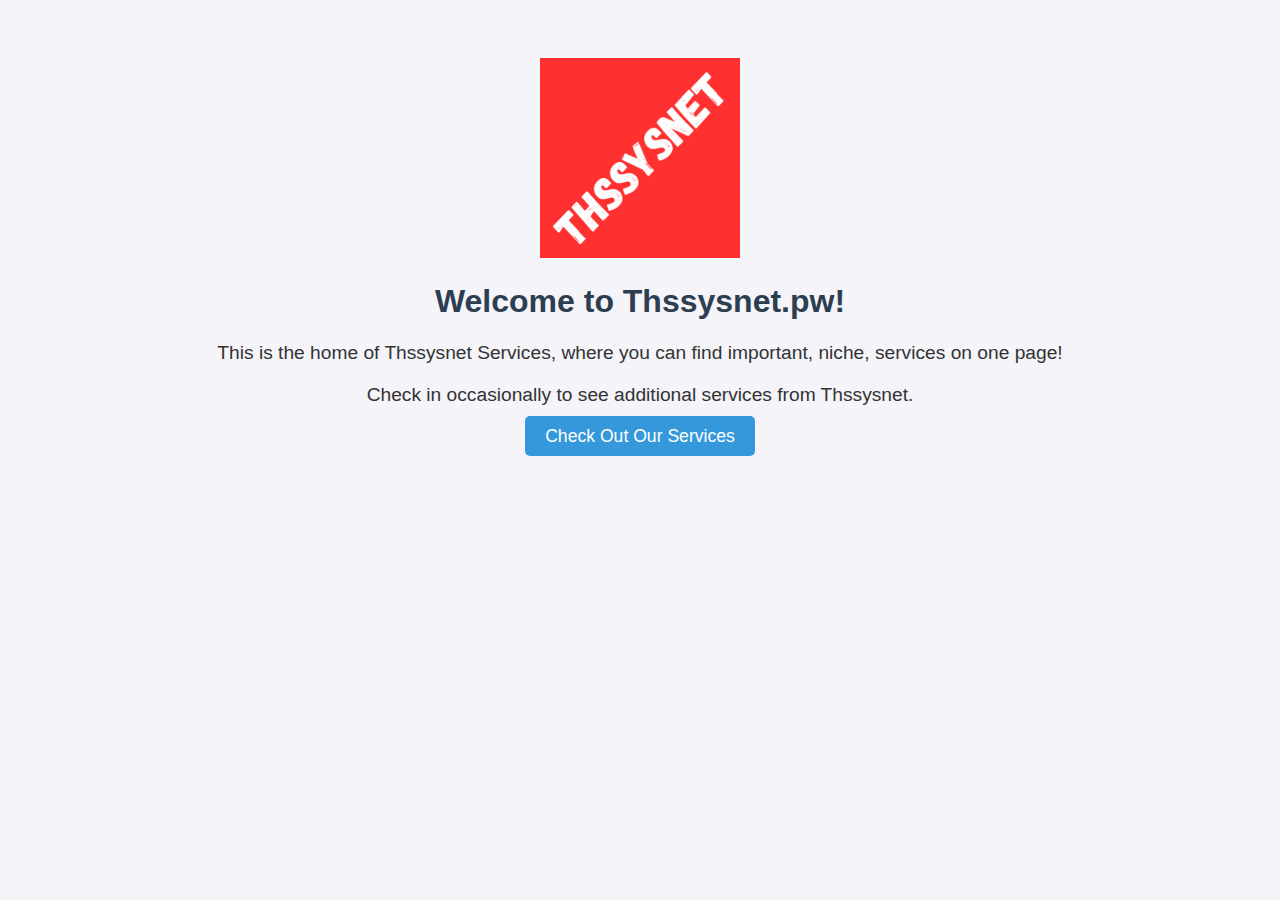
<file: index.html>
<!DOCTYPE html>
<html lang="en">
<head>
  <meta charset="UTF-8">
  <meta name="viewport" content="width=device-width, initial-scale=1.0">
  <title>Welcome to Thssysnet.pw</title>
  <link rel="icon" href="thssysnet2.ico" type="image/x-icon">
  <link rel="manifest" href="manifest.json">
  <style>
    body {
      font-family: Arial, sans-serif;
      background-color: #f4f4f9;
      color: #333;
      text-align: center;
      padding: 50px;
    }

    h1 {
      color: #2c3e50;
    }

    .intro-text {
      font-size: 1.2em;
      margin-bottom: 20px;
    }

    .button {
      padding: 10px 20px;
      font-size: 1.1em;
      color: white;
      background-color: #3498db;
      border: none;
      border-radius: 5px;
      cursor: pointer;
      text-decoration: none;
    }

    .button:hover {
      background-color: #2980b9;
    }
  </style>
</head>
<body>
  <!-- Logo Image -->
  <img src="thssysnet2.ico" alt="Thssysnet Logo" width="200">

  <h1>Welcome to Thssysnet.pw!</h1>
  <p class="intro-text">This is the home of Thssysnet Services, where you can find important, niche, services on one page!</p>
  <p class="intro-text">Check in occasionally to see additional services from Thssysnet.</p>
  
  <!-- Link to other parts of your site (e.g., speed test, tools) -->
  <a href="services.html" class="button">Check Out Our Services</a>
</body>
</html>
</file>
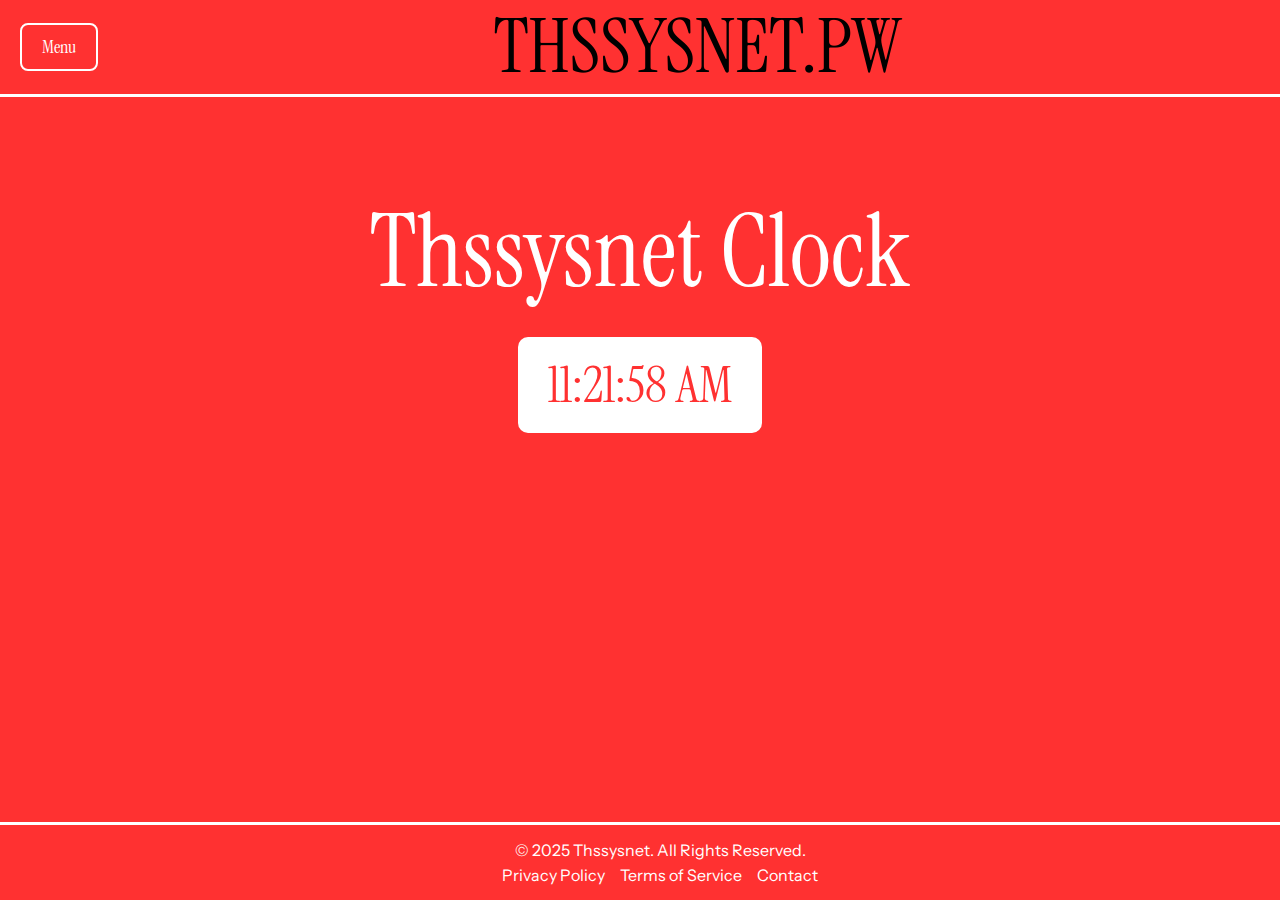
<file: clock/index.html>
<!DOCTYPE html>
<html lang="en">
<head>
  <meta charset="UTF-8">
  <meta name="viewport" content="width=device-width, initial-scale=1.0">
  <title>Thssysnet Clock</title>

  <!-- Google Fonts -->
  <link href="https://fonts.googleapis.com/css2?family=Instrument+Sans:wght@400&family=Instrument+Serif&display=swap" rel="stylesheet">

  <!-- Stylesheet -->
  <link rel="stylesheet" href="styles.css">
</head>
<body>

  <!-- Header -->
  <header class="header">
    <button class="menu-btn" onclick="toggleSidebar()">Menu</button>
    <div class="logo">
      <a href="/index.html">
        <img src="/thssysnet-logo.png" alt="Thssysnet Logo">
      </a>
    </div>
    <div class="header-balance"></div>
  </header>

  <!-- Main Content -->
  <div class="content">
    <h1>Thssysnet Clock</h1>
    <div class="clock" id="clock">Loading...</div>
  </div>

  <!-- Footer -->
  <footer class="footer">
    <div class="footer-content">
      <p>&copy; 2025 Thssysnet. All Rights Reserved.</p>
      <div class="footer-links">
        <a href="#">Privacy Policy</a>
        <a href="#">Terms of Service</a>
        <a href="#">Contact</a>
      </div>
    </div>
  </footer>

  <script>
    function updateClock() {
      const now = new Date();
      let hours = now.getHours();
      const minutes = now.getMinutes().toString().padStart(2, '0');
      const seconds = now.getSeconds().toString().padStart(2, '0');
      const ampm = hours >= 12 ? 'PM' : 'AM';
      
      hours = hours % 12 || 12; // Convert to 12-hour format
      document.getElementById('clock').textContent = `${hours}:${minutes}:${seconds} ${ampm}`;
    }

    setInterval(updateClock, 1000);
    updateClock();
  </script>

</body>
</html>
</file>
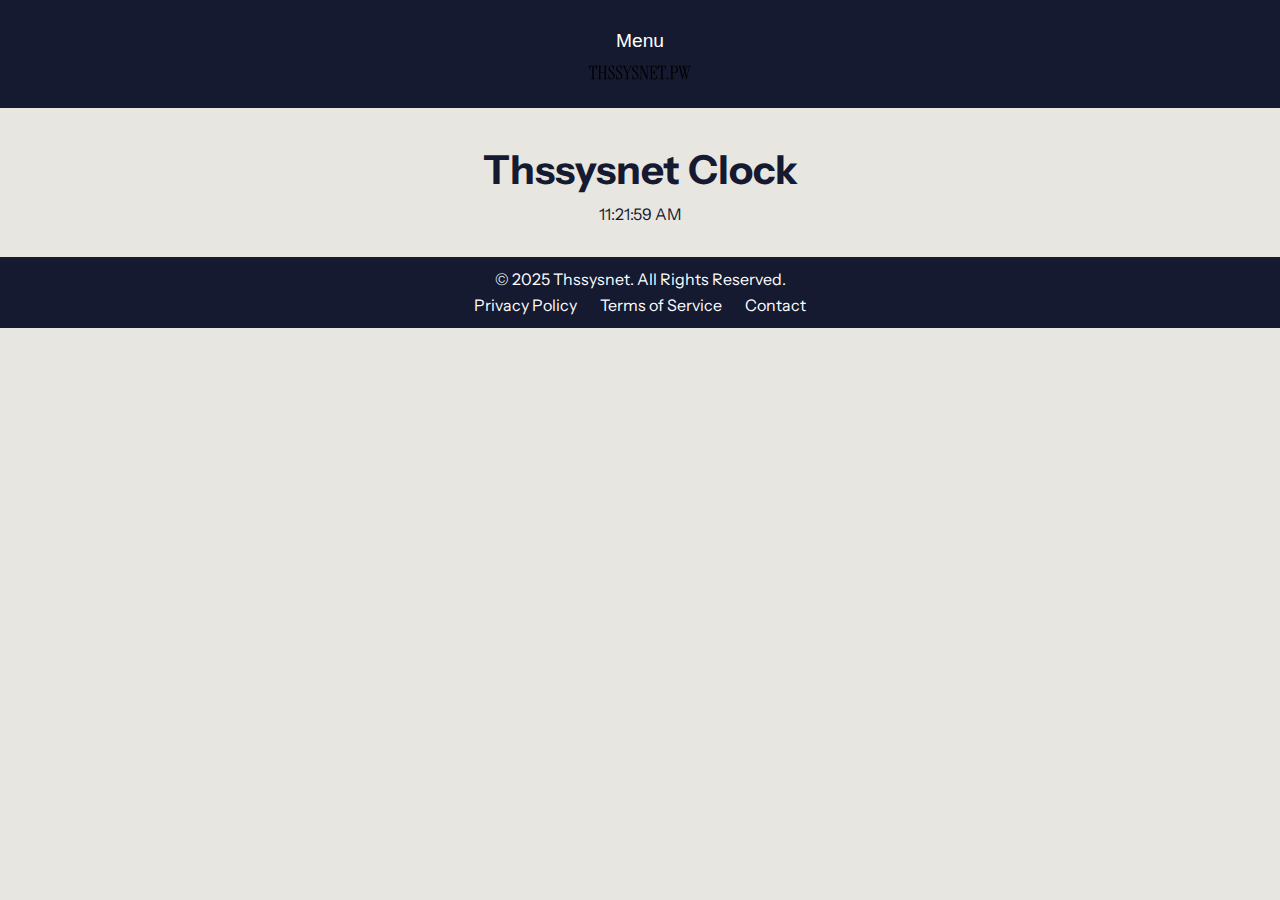
<file: clock.html>
<!DOCTYPE html>
<html lang="en">
<head>
  <meta charset="UTF-8">
  <meta name="viewport" content="width=device-width, initial-scale=1.0">
  <title>Thssysnet Clock</title>
  <link rel="icon" href="thssysnet.ico" type="image/x-icon">
  <!-- Google Fonts -->
  <link href="https://fonts.googleapis.com/css2?family=Instrument+Sans:wght@400&family=Instrument+Serif&display=swap" rel="stylesheet">

  <!-- Stylesheet -->
  <link rel="stylesheet" href="styles.css">
</head>
<body>
  <!-- Sidebar -->
  <div class="sidebar" id="sidebar">
    <a href="/index.html">Home</a>
    <a href="/clock">Thssysnet Clock</a>
    <a href="#">About</a>
    <a href="#">Contact</a>
  </div>

  <!-- Header -->
  <header class="header" id="header">
    <button class="menu-btn" onclick="toggleSidebar()">Menu</button>
    <div class="logo">
      <a href="index.html">
        <img src="thssysnet-logo.png" alt="Thssysnet Logo">
      </a>
    </div>
    <div class="header-balance"></div>
  </header>

  <!-- Main Content -->
  <div class="content">
    <h1>Thssysnet Clock</h1>
    <div class="clock" id="clock">Loading...</div>
  </div>

  <!-- Footer -->
  <footer class="footer" id="footer">
    <div class="footer-content">
      <p>&copy; 2025 Thssysnet. All Rights Reserved.</p>
      <div class="footer-links">
        <a href="#">Privacy Policy</a>
        <a href="#">Terms of Service</a>
        <a href="#">Contact</a>
      </div>
    </div>
  </footer>

  <script>
    // Shrink header and footer on scroll
    window.addEventListener('scroll', function() {
      let header = document.getElementById('header');
      let footer = document.getElementById('footer');
      if (window.scrollY > 50) {
        header.classList.add('shrink');
        footer.classList.add('shrink');
      } else {
        header.classList.remove('shrink');
        footer.classList.remove('shrink');
      }
    });

    // Sidebar toggle
    function toggleSidebar() {
      let sidebar = document.getElementById('sidebar');
      let content = document.getElementById('content');
      let header = document.getElementById('header');
      let footer = document.getElementById('footer');

      if (sidebar.style.left === '0px') {
        sidebar.style.left = '-250px';
        content.style.marginLeft = '0';
        header.style.marginLeft = '0';
        footer.style.marginLeft = '0';
      } else {
        sidebar.style.left = '0px';
        content.style.marginLeft = '250px';
        header.style.marginLeft = '250px';
        footer.style.marginLeft = '250px';
      }
    }
  </script>
</body>
</html>  <script>
    function updateClock() {
      const now = new Date();
      let hours = now.getHours();
      const minutes = now.getMinutes().toString().padStart(2, '0');
      const seconds = now.getSeconds().toString().padStart(2, '0');
      const ampm = hours >= 12 ? 'PM' : 'AM';

      hours = hours % 12 || 12; // Convert to 12-hour format
      document.getElementById('clock').textContent = `${hours}:${minutes}:${seconds} ${ampm}`;
    }

    setInterval(updateClock, 1000);
    updateClock();

    function toggleSidebar() {
      let sidebar = document.getElementById('sidebar');
      if (sidebar.style.left === '0px') {
        sidebar.style.left = '-250px';
      } else {
        sidebar.style.left = '0px';
      }
    }
  </script>

</body>
</html>
</file>
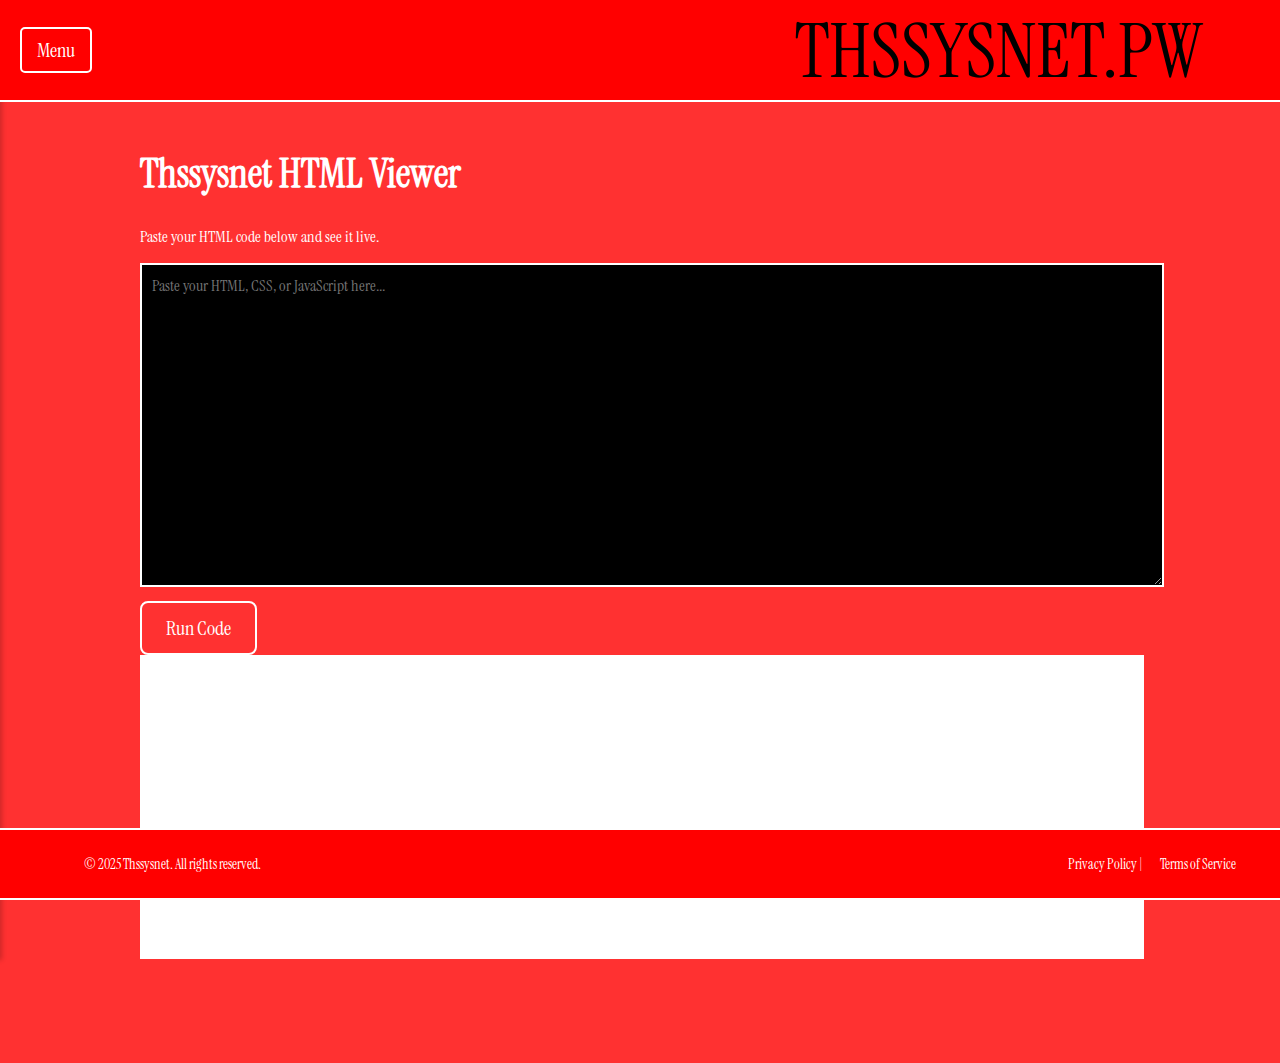
<file: html-viewer.html>
<!DOCTYPE html>
<html lang="en">
<head>
  <meta charset="UTF-8">
  <meta name="viewport" content="width=device-width, initial-scale=1.0">
  <title>Thssysnet HTML Viewer</title>

  <!-- Google Fonts -->
  <link href="https://fonts.googleapis.com/css2?family=Instrument+Sans:wght@400&family=Instrument+Serif&display=swap" rel="stylesheet">

  <style>
    /* General Styles */
    body {
      font-family: 'Instrument Sans', sans-serif;
      background: #FF3131;
      color: white;
      text-align: center;
      margin: 0;
      padding: 0;
      transition: margin-left 0.3s;
    }

    /* Header & Footer */
    .header, .footer {
      position: fixed;
      width: 100%;
      padding: 20px 0;
      background: red;
      border-bottom: 2px solid white;
      display: flex;
      justify-content: space-between;
      align-items: center;
      z-index: 1000;
      transition: all 0.3s;
      padding-left: 20px;
      padding-right: 20px;
    }

    .header.shrink, .footer.shrink {
      background: white;
      border-bottom: 2px solid black;
    }

    .header img {
      height: 60px;
      transition: height 0.3s;
    }

    .header.shrink img {
      height: 40px;
    }

    /* Footer */
    .footer {
      position: fixed;
      bottom: 0;
      border-top: 2px solid white;
    }

    .footer.shrink {
      border-top: 2px solid black;
    }

    .footer-content {
      display: flex;
      justify-content: space-between;
      width: 90%;
      max-width: 1200px;
      margin: auto;
    }

    .footer-content p {
      margin: 5px 0;
      font-size: 14px;
    }

    .footer-content a {
      color: white;
      text-decoration: none;
      margin-left: 15px;
    }

    /* Sidebar Menu */
    .menu-btn {
      font-family: 'Instrument Serif', serif;
      font-size: 20px;
      color: white;
      background: transparent;
      border: 2px solid white;
      padding: 8px 15px;
      border-radius: 5px;
      cursor: pointer;
      transition: 0.3s;
    }

    .menu-btn:hover {
      background: white;
      color: red;
    }

    .sidebar {
      position: fixed;
      left: -250px;
      top: 0;
      width: 250px;
      height: 100%;
      background: red;
      box-shadow: 2px 0 5px rgba(0, 0, 0, 0.2);
      padding-top: 60px;
      transition: left 0.3s;
      text-align: left;
    }

    .sidebar a {
      display: block;
      padding: 15px;
      text-decoration: none;
      color: white;
      font-size: 18px;
      border-bottom: 1px solid white;
      font-family: 'Instrument Serif', serif;
    }

    .sidebar a:hover {
      background: #ff6161;
    }

    /* Main Content */
    .container {
      padding-top: 120px;
      padding-bottom: 100px;
      width: 90%;
      max-width: 1000px;
      margin: auto;
      text-align: left;
    }

    h1 {
      font-family: 'Instrument Serif', serif;
      font-size: 40px;
    }

    p {
      font-family: 'Instrument Serif', serif;
    }

    textarea {
      width: 100%;
      height: 300px;
      background: black;
      color: white;
      border: 2px solid white;
      padding: 10px;
      font-size: 16px;
      font-family: 'Instrument Serif', serif;
    }

    iframe {
      width: 100%;
      height: 300px;
      border: 2px solid white;
      background: white;
    }

    /* Button Styling */
    .button {
      padding: 12px 24px;
      font-size: 20px;
      font-family: 'Instrument Serif', serif;
      color: white;
      background-color: transparent;
      border: 2px solid white;
      border-radius: 8px;
      cursor: pointer;
      text-decoration: none;
      display: inline-block;
      transition: all 0.3s ease-in-out;
      margin-top: 10px;
    }

    .button:hover {
      background-color: white;
      color: #FF3131;
    }

    /* When menu opens, push content */
    body.menu-open {
      margin-left: 250px;
    }
  </style>
</head>
<body>

  <!-- Sidebar -->
  <div class="sidebar" id="sidebar">
    <a href="#">Home</a>
    <a href="#">Services</a>
    <a href="#">About</a>
    <a href="#">Contact</a>
  </div>

  <!-- Header -->
  <header class="header" id="header">
    <button class="menu-btn" onclick="toggleSidebar()">Menu</button>
    <img src="thssysnet-logo.png" alt="Thssysnet Logo">
  </header>

  <!-- Main Content -->
  <div class="container" id="content">
    <h1>Thssysnet HTML Viewer</h1>
    <p>Paste your HTML code below and see it live.</p>
    
    <textarea id="codeEditor" placeholder="Paste your HTML, CSS, or JavaScript here..."></textarea>
    <button class="button" onclick="updatePreview()">Run Code</button>
    <iframe id="preview"></iframe>
  </div>

  <!-- Footer -->
  <footer class="footer" id="footer">
    <div class="footer-content">
      <p>© 2025 Thssysnet. All rights reserved.</p>
      <p>
        <a href="#">Privacy Policy</a> | <a href="#">Terms of Service</a>
      </p>
    </div>
  </footer>

  <script>
    // Shrink header and footer on scroll
    window.addEventListener('scroll', function() {
      let header = document.getElementById('header');
      let footer = document.getElementById('footer');
      if (window.scrollY > 50) {
        header.classList.add('shrink');
        footer.classList.add('shrink');
      } else {
        header.classList.remove('shrink');
        footer.classList.remove('shrink');
      }
    });

    // Sidebar toggle
    function toggleSidebar() {
      let sidebar = document.getElementById('sidebar');
      let body = document.body;
      if (sidebar.style.left === '-250px') {
        sidebar.style.left = '0';
        body.classList.add('menu-open');
      } else {
        sidebar.style.left = '-250px';
        body.classList.remove('menu-open');
      }
    }

    // HTML Viewer Function
    function updatePreview() {
      let code = document.getElementById("codeEditor").value;
      let iframe = document.getElementById("preview");
      iframe.contentDocument.open();
      iframe.contentDocument.write(code);
      iframe.contentDocument.close();
    }
  </script>

</body>
</html>
</file>
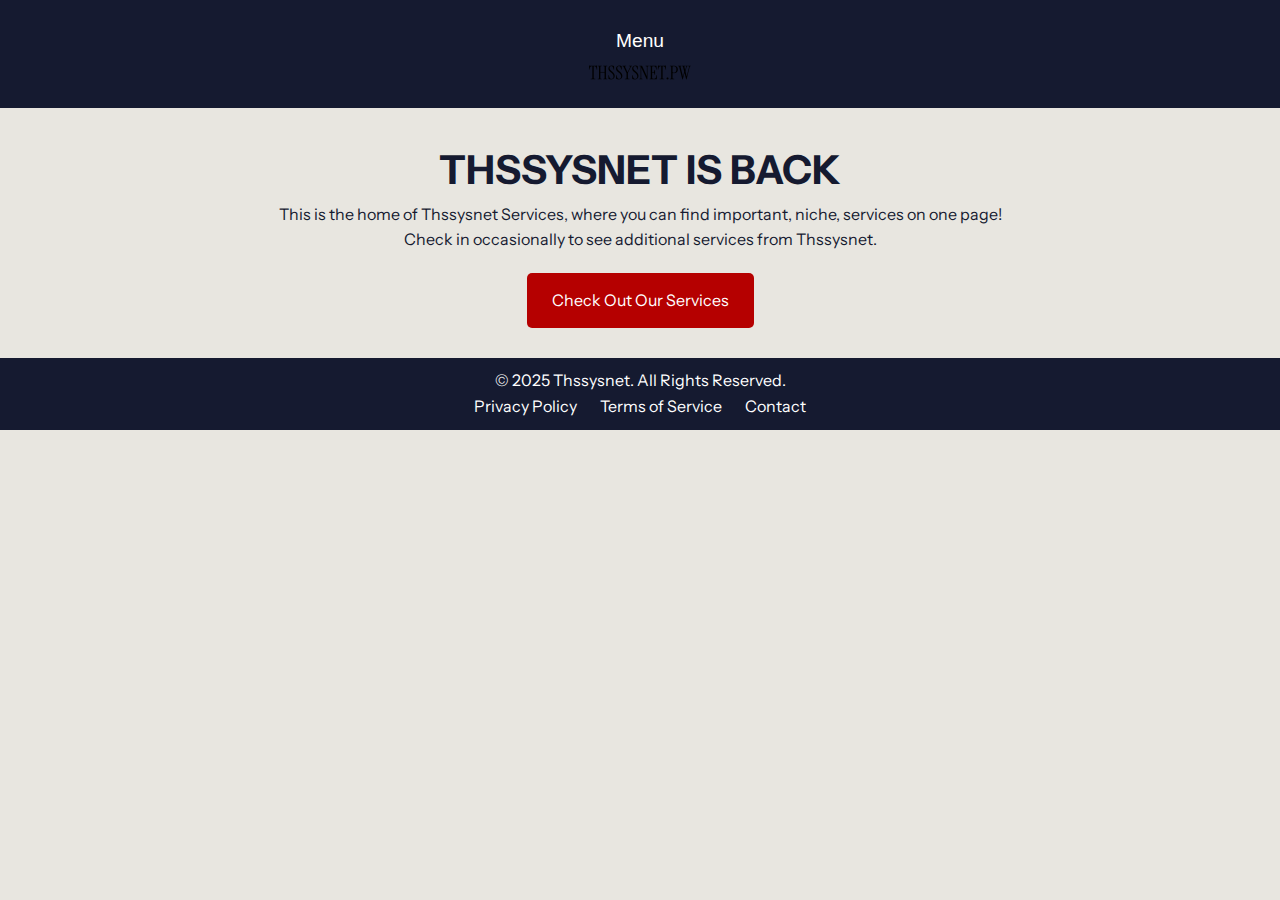
<file: oldindex.html>
<!DOCTYPE html>
<html lang="en">
<head>
  <meta charset="UTF-8">
  <meta name="viewport" content="width=device-width, initial-scale=1.0">
  <title>THSSYSNET IS BACK</title>
  <link rel="icon" href="thssysnet.ico" type="image/x-icon">
  <link href="https://fonts.googleapis.com/css2?family=Instrument+Sans:wght@400&family=Instrument+Serif&display=swap" rel="stylesheet">
  <link rel="stylesheet" href="styles.css">
  <meta name="description" content="Home of Thssysnet Services offering important and niche services.">
  <meta name="keywords" content="Thssysnet, services, niche services, online services">
</head>
<body>
   <div class="sidebar" id="sidebar" role="navigation" aria-label="Main Navigation">
    <a href="/index.html">Home</a>
    <a href="/clock">Thssysnet Clock</a>
    <a href="/audio/index.html">Audio Library</a>
    <a href="/services.html">Services</a>
    <a href="/about.html">About</a>
    <a href="https://lobbypi.com/">LobbyPi</a>
  </div>
  <header class="header" id="header">
    <button class="menu-btn" onclick="toggleSidebar()" aria-label="Open Menu" tabindex="0">Menu</button>
    <div class="logo">
      <a href="index.html">
        <img src="thssysnet-logo.png" alt="Thssysnet Logo" loading="lazy">
      </a>
    </div>
    <div class="header-balance"></div>
  </header>
  <div class="content" id="content">
    <h1>THSSYSNET IS BACK</h1>
    <p class="intro-text">This is the home of Thssysnet Services, where you can find important, niche, services on one page!</p>
    <p class="intro-text">Check in occasionally to see additional services from Thssysnet.</p>
    <a href="services.html" class="button">Check Out Our Services</a>
  </div>
  <footer class="footer" id="footer">
    <div class="footer-content">
      <p>&copy; 2025 Thssysnet. All Rights Reserved.</p>
      <div class="footer-links">
        <a href="#">Privacy Policy</a>
        <a href="#">Terms of Service</a>
        <a href="#">Contact</a>
      </div>
    </div>
  </footer>
  <script>
    window.addEventListener('scroll', function() {
      let header = document.getElementById('header');
      let footer = document.getElementById('footer');
      if (window.scrollY > 50) {
        header.classList.add('shrink');
        footer.classList.add('shrink');
      } else {
        header.classList.remove('shrink');
        footer.classList.remove('shrink');
      }
    });
    function toggleSidebar() {
      let sidebar = document.getElementById('sidebar');
      let content = document.getElementById('content');
      let header = document.getElementById('header');
      let footer = document.getElementById('footer');
      if (sidebar.style.left === '0px') {
        sidebar.style.left = '-250px';
        content.style.marginLeft = '0';
        header.style.marginLeft = '0';
        footer.style.marginLeft = '0';
      } else {
        sidebar.style.left = '0px';
        content.style.marginLeft = '250px';
        header.style.marginLeft = '250px';
        footer.style.marginLeft = '250px';
      }
    }
  </script>
</body>
</html>
</file>
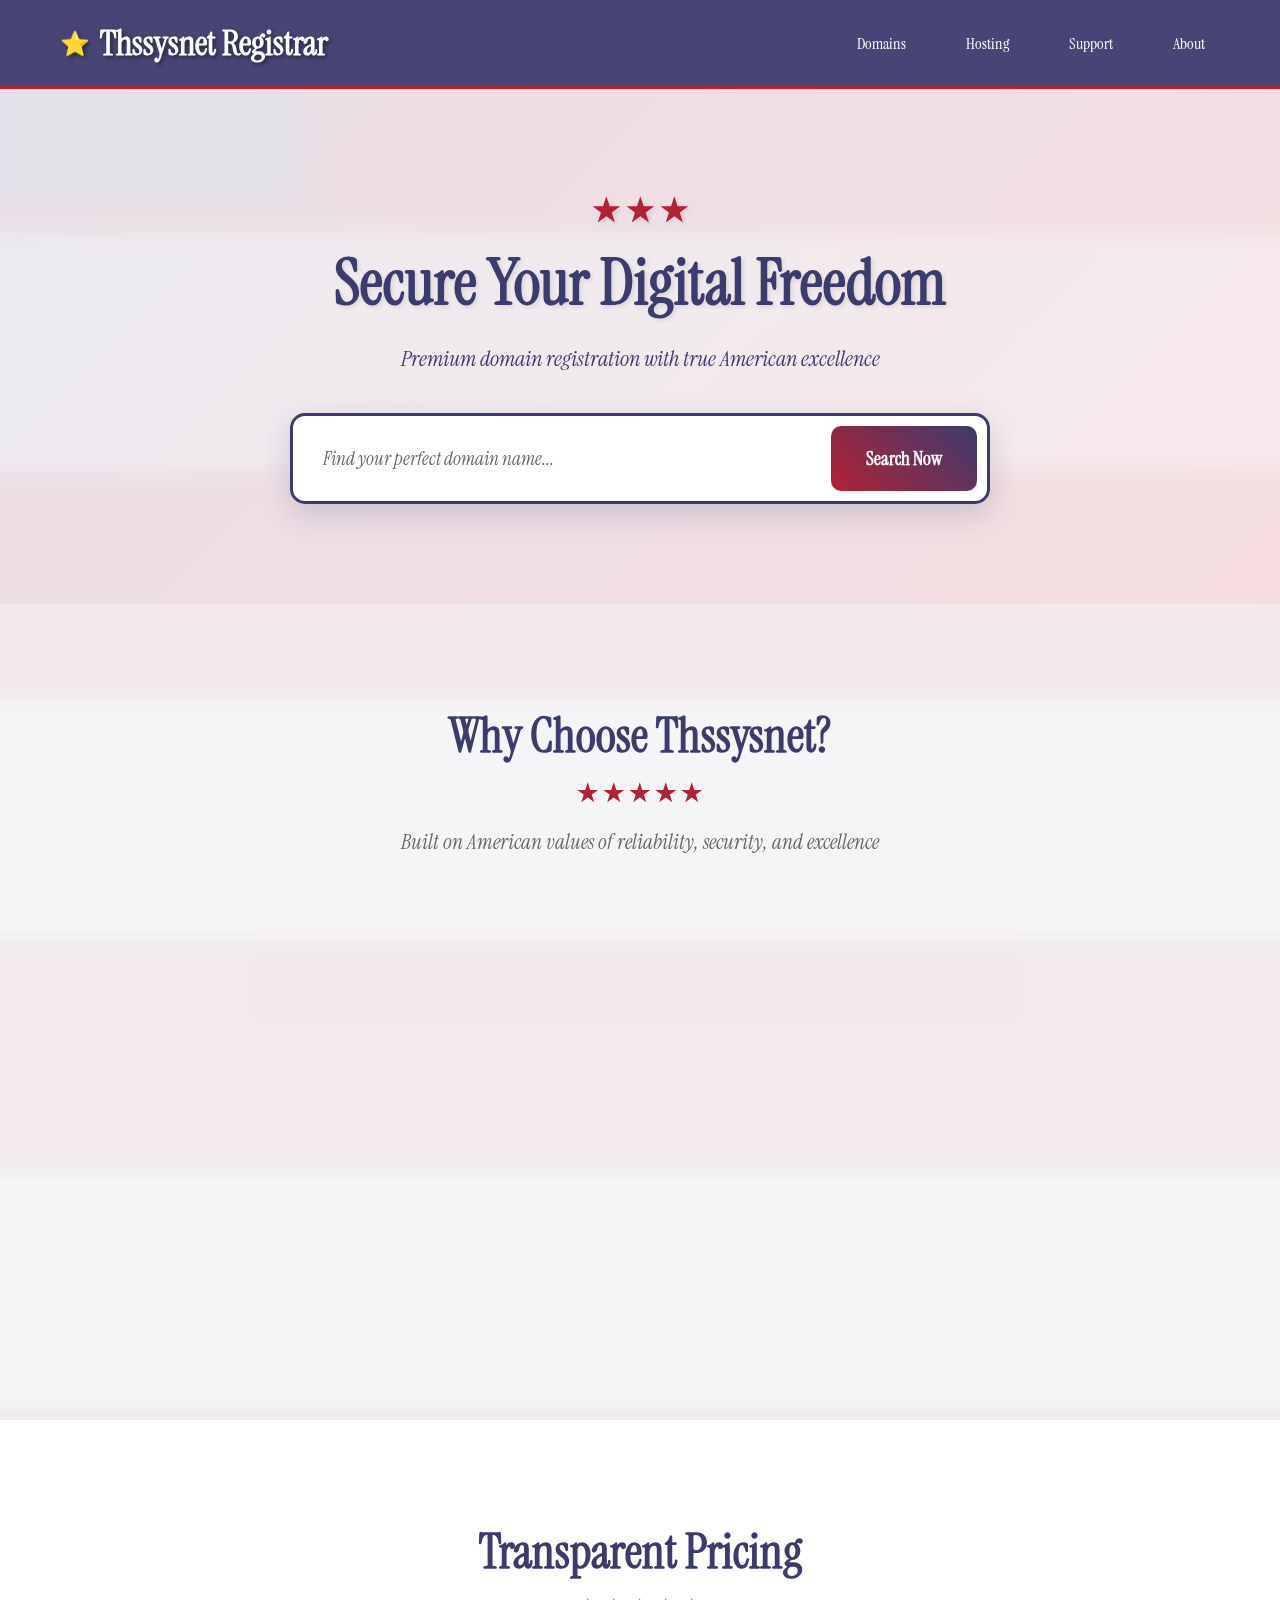
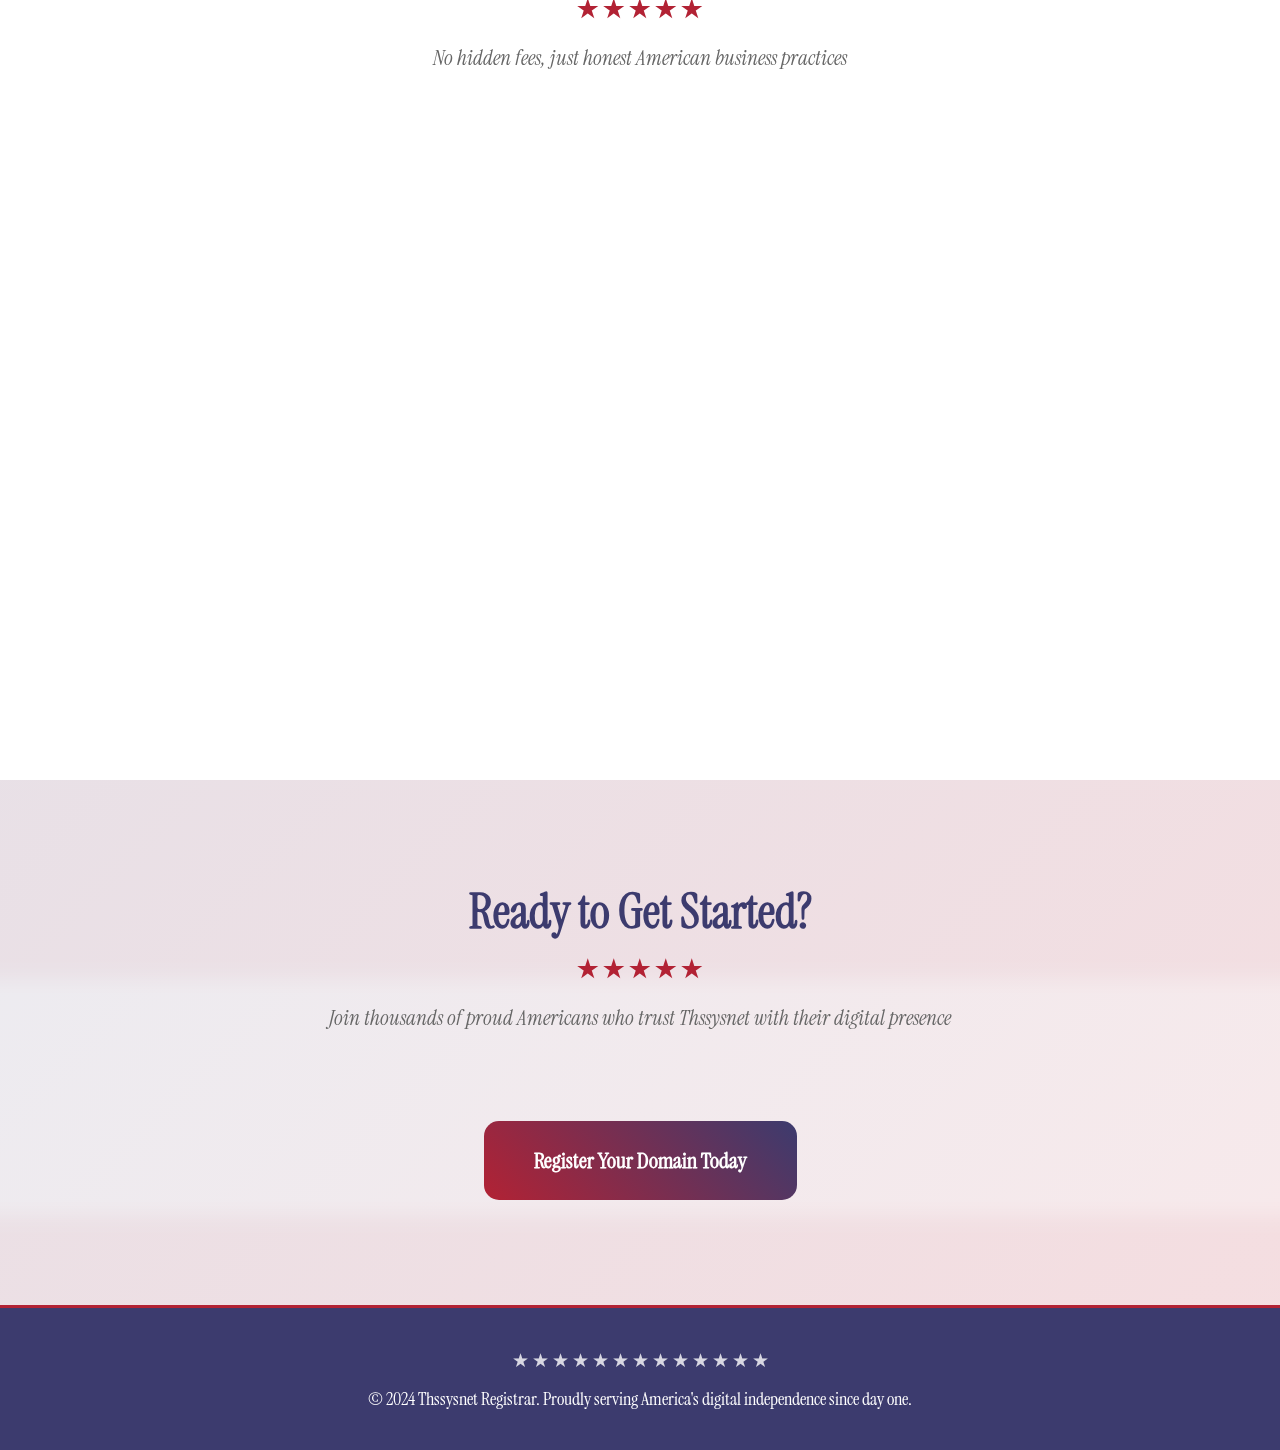
<file: registrar.html>
<!DOCTYPE html>
<html lang="en">
<head>
    <meta charset="UTF-8">
    <meta name="viewport" content="width=device-width, initial-scale=1.0">
    <title>Thssysnet Registrar - Premium Domain Registration</title>
    <link href="https://fonts.googleapis.com/css2?family=Instrument+Serif:ital,wght@0,400;0,600;1,400&display=swap" rel="stylesheet">
    <style>
        * {
            margin: 0;
            padding: 0;
            box-sizing: border-box;
        }

        body {
            font-family: 'Instrument Serif', serif;
            background: linear-gradient(to bottom, #B22234 0%, #B22234 7.69%, #FFFFFF 7.69%, #FFFFFF 15.38%, #B22234 15.38%, #B22234 23.07%, #FFFFFF 23.07%, #FFFFFF 30.76%, #B22234 30.76%, #B22234 38.45%, #FFFFFF 38.45%, #FFFFFF 46.14%, #B22234 46.14%, #B22234 53.83%, #FFFFFF 53.83%, #FFFFFF 61.52%, #B22234 61.52%, #B22234 69.21%, #FFFFFF 69.21%, #FFFFFF 76.9%, #B22234 76.9%, #B22234 84.59%, #FFFFFF 84.59%, #FFFFFF 92.28%, #B22234 92.28%, #B22234 100%);
            min-height: 100vh;
            position: relative;
        }

        .flag-canton {
            position: fixed;
            top: 0;
            left: 0;
            width: min(40%, 300px);
            height: min(46.15%, 200px);
            background: #3C3B6E;
            z-index: 1;
        }

        .stars-container {
            position: absolute;
            top: 0;
            left: 0;
            width: 100%;
            height: 100%;
            overflow: hidden;
        }

        .star {
            position: absolute;
            color: white;
            font-size: 12px;
            animation: twinkle 2s ease-in-out infinite alternate;
        }

        @keyframes twinkle {
            0% { opacity: 0.7; transform: scale(0.9); }
            100% { opacity: 1; transform: scale(1.1); }
        }

        .content-overlay {
            position: relative;
            z-index: 2;
            background: rgba(255, 255, 255, 0.95);
            backdrop-filter: blur(10px);
            min-height: 100vh;
        }

        .container {
            max-width: 1200px;
            margin: 0 auto;
            padding: 0 20px;
        }

        header {
            padding: 20px 0;
            background: rgba(60, 59, 110, 0.95);
            color: white;
            backdrop-filter: blur(10px);
            border-bottom: 3px solid #B22234;
        }

        nav {
            display: flex;
            justify-content: space-between;
            align-items: center;
        }

        .logo {
            font-size: 2.2rem;
            font-weight: 600;
            color: white;
            text-shadow: 2px 2px 4px rgba(0, 0, 0, 0.5);
            display: flex;
            align-items: center;
            gap: 10px;
        }

        .logo::before {
            content: "⭐";
            font-size: 1.5rem;
            animation: rotate 3s linear infinite;
        }

        @keyframes rotate {
            from { transform: rotate(0deg); }
            to { transform: rotate(360deg); }
        }

        .nav-links {
            display: flex;
            list-style: none;
            gap: 30px;
        }

        .nav-links a {
            color: white;
            text-decoration: none;
            font-weight: 400;
            transition: all 0.3s ease;
            position: relative;
            padding: 10px 15px;
            border-radius: 5px;
        }

        .nav-links a:hover {
            background: rgba(178, 34, 52, 0.8);
            transform: translateY(-2px);
            box-shadow: 0 5px 15px rgba(178, 34, 52, 0.4);
        }

        .hero {
            text-align: center;
            padding: 100px 0;
            background: linear-gradient(135deg, rgba(60, 59, 110, 0.1), rgba(178, 34, 52, 0.1));
        }

        .hero h1 {
            font-size: 4rem;
            margin-bottom: 20px;
            color: #3C3B6E;
            font-weight: 600;
            text-shadow: 2px 2px 4px rgba(0, 0, 0, 0.1);
            position: relative;
        }

        .hero h1::before {
            content: "★ ★ ★";
            display: block;
            font-size: 2rem;
            color: #B22234;
            margin-bottom: 10px;
            animation: sparkle 1.5s ease-in-out infinite;
        }

        @keyframes sparkle {
            0%, 100% { opacity: 1; }
            50% { opacity: 0.5; }
        }

        .hero p {
            font-size: 1.4rem;
            margin-bottom: 40px;
            color: #3C3B6E;
            font-style: italic;
            font-weight: 400;
        }

        .search-container {
            max-width: 700px;
            margin: 0 auto;
            position: relative;
        }

        .domain-search {
            display: flex;
            background: white;
            border: 3px solid #3C3B6E;
            border-radius: 15px;
            padding: 10px;
            box-shadow: 0 10px 30px rgba(60, 59, 110, 0.2);
            transition: all 0.3s ease;
        }

        .domain-search:hover {
            transform: translateY(-3px);
            box-shadow: 0 15px 40px rgba(60, 59, 110, 0.3);
            border-color: #B22234;
        }

        .domain-search input {
            flex: 1;
            border: none;
            outline: none;
            padding: 20px;
            font-size: 1.2rem;
            font-family: 'Instrument Serif', serif;
            color: #3C3B6E;
            background: transparent;
        }

        .domain-search input::placeholder {
            color: #666;
            font-style: italic;
        }

        .search-btn {
            background: linear-gradient(45deg, #B22234, #3C3B6E);
            color: white;
            border: none;
            padding: 20px 35px;
            border-radius: 10px;
            font-family: 'Instrument Serif', serif;
            font-size: 1.2rem;
            font-weight: 600;
            cursor: pointer;
            transition: all 0.3s ease;
            position: relative;
            overflow: hidden;
        }

        .search-btn::before {
            content: "⭐";
            position: absolute;
            left: -30px;
            top: 50%;
            transform: translateY(-50%);
            font-size: 1.5rem;
            transition: left 0.5s ease;
        }

        .search-btn:hover::before {
            left: 10px;
        }

        .search-btn:hover {
            transform: scale(1.05);
            box-shadow: 0 10px 25px rgba(178, 34, 52, 0.4);
            padding-left: 50px;
        }

        .features {
            padding: 100px 0;
            background: rgba(60, 59, 110, 0.05);
        }

        .section-title {
            text-align: center;
            font-size: 3rem;
            margin-bottom: 20px;
            color: #3C3B6E;
            font-weight: 600;
            position: relative;
        }

        .section-title::after {
            content: "★ ★ ★ ★ ★";
            display: block;
            font-size: 1.5rem;
            color: #B22234;
            margin-top: 10px;
        }

        .section-subtitle {
            text-align: center;
            font-size: 1.3rem;
            color: #666;
            font-style: italic;
            margin-bottom: 60px;
        }

        .features-grid {
            display: grid;
            grid-template-columns: repeat(auto-fit, minmax(350px, 1fr));
            gap: 40px;
        }

        .feature-card {
            background: white;
            padding: 40px;
            border-radius: 15px;
            text-align: center;
            border: 3px solid #3C3B6E;
            transition: all 0.3s ease;
            position: relative;
            overflow: hidden;
        }

        .feature-card::before {
            content: "";
            position: absolute;
            top: 0;
            left: -100%;
            width: 100%;
            height: 5px;
            background: linear-gradient(90deg, #B22234, white, #3C3B6E);
            transition: left 0.5s ease;
        }

        .feature-card:hover::before {
            left: 100%;
        }

        .feature-card:hover {
            transform: translateY(-10px);
            box-shadow: 0 20px 40px rgba(60, 59, 110, 0.2);
            border-color: #B22234;
        }

        .feature-icon {
            width: 100px;
            height: 100px;
            margin: 0 auto 25px;
            background: linear-gradient(135deg, #B22234, #3C3B6E);
            border-radius: 50%;
            display: flex;
            align-items: center;
            justify-content: center;
            font-size: 3rem;
            color: white;
            position: relative;
        }

        .feature-icon::after {
            content: "★";
            position: absolute;
            top: -5px;
            right: -5px;
            font-size: 1.5rem;
            color: #FFD700;
            animation: pulse 1.5s ease-in-out infinite;
        }

        @keyframes pulse {
            0%, 100% { transform: scale(1); }
            50% { transform: scale(1.2); }
        }

        .feature-card h3 {
            font-size: 1.8rem;
            margin-bottom: 15px;
            color: #3C3B6E;
            font-weight: 600;
        }

        .feature-card p {
            color: #666;
            font-size: 1.1rem;
            line-height: 1.6;
        }

        .pricing {
            padding: 100px 0;
            background: white;
        }

        .pricing-grid {
            display: grid;
            grid-template-columns: repeat(auto-fit, minmax(300px, 1fr));
            gap: 40px;
            margin-top: 60px;
        }

        .pricing-card {
            background: white;
            border: 3px solid #3C3B6E;
            padding: 40px;
            border-radius: 15px;
            text-align: center;
            transition: all 0.3s ease;
            position: relative;
        }

        .pricing-card.featured {
            background: linear-gradient(135deg, #3C3B6E, #B22234);
            color: white;
            border-color: #B22234;
            transform: scale(1.05);
        }

        .pricing-card.featured::before {
            content: "★ MOST POPULAR ★";
            position: absolute;
            top: -15px;
            left: 50%;
            transform: translateX(-50%);
            background: #FFD700;
            color: #3C3B6E;
            padding: 8px 20px;
            border-radius: 20px;
            font-weight: 600;
            font-size: 0.9rem;
        }

        .pricing-card:hover {
            transform: translateY(-10px) scale(1.02);
            box-shadow: 0 20px 40px rgba(60, 59, 110, 0.2);
        }

        .pricing-card.featured:hover {
            transform: translateY(-10px) scale(1.08);
        }

        .pricing-card h3 {
            font-size: 1.8rem;
            margin-bottom: 20px;
            color: #3C3B6E;
            font-weight: 600;
        }

        .pricing-card.featured h3 {
            color: white;
        }

        .price {
            font-size: 3.5rem;
            font-weight: 600;
            margin: 20px 0;
            color: #B22234;
        }

        .pricing-card.featured .price {
            color: white;
        }

        .price-period {
            font-size: 1.2rem;
            color: #666;
            font-style: italic;
        }

        .pricing-card.featured .price-period {
            color: rgba(255, 255, 255, 0.8);
        }

        .features-list {
            list-style: none;
            margin: 30px 0;
            text-align: left;
        }

        .features-list li {
            padding: 8px 0;
            font-size: 1.1rem;
            color: #666;
            position: relative;
            padding-left: 30px;
        }

        .features-list li::before {
            content: "★";
            position: absolute;
            left: 0;
            color: #B22234;
            font-weight: bold;
        }

        .pricing-card.featured .features-list li {
            color: white;
        }

        .pricing-card.featured .features-list li::before {
            color: #FFD700;
        }

        .cta-section {
            padding: 100px 0;
            text-align: center;
            background: linear-gradient(135deg, rgba(60, 59, 110, 0.1), rgba(178, 34, 52, 0.1));
        }

        .cta-btn {
            display: inline-block;
            background: linear-gradient(45deg, #B22234, #3C3B6E);
            color: white;
            padding: 25px 50px;
            border-radius: 15px;
            text-decoration: none;
            font-size: 1.4rem;
            font-weight: 600;
            transition: all 0.3s ease;
            margin-top: 30px;
            position: relative;
            overflow: hidden;
        }

        .cta-btn::before {
            content: "★ ★ ★";
            position: absolute;
            top: -30px;
            left: 50%;
            transform: translateX(-50%);
            font-size: 1.2rem;
            transition: top 0.5s ease;
        }

        .cta-btn:hover::before {
            top: 10px;
        }

        .cta-btn:hover {
            transform: scale(1.05);
            box-shadow: 0 15px 40px rgba(60, 59, 110, 0.4);
            padding-top: 35px;
        }

        footer {
            background: #3C3B6E;
            color: white;
            padding: 40px 0;
            text-align: center;
            border-top: 3px solid #B22234;
        }

        footer p {
            font-size: 1.1rem;
            position: relative;
        }

        footer p::before {
            content: "★ ★ ★ ★ ★ ★ ★ ★ ★ ★ ★ ★ ★";
            display: block;
            margin-bottom: 15px;
            font-size: 1.2rem;
            opacity: 0.8;
        }

        @media (max-width: 768px) {
            .nav-links {
                display: none;
            }
            
            .hero h1 {
                font-size: 2.5rem;
            }
            
            .domain-search {
                flex-direction: column;
                gap: 15px;
            }
            
            .search-btn {
                border-radius: 10px;
            }

            .flag-canton {
                width: 50%;
                height: 30%;
            }
        }
    </style>
</head>
<body>
    <div class="flag-canton">
        <div class="stars-container" id="starsContainer"></div>
    </div>
    
    <div class="content-overlay">
        <header>
            <div class="container">
                <nav>
                    <div class="logo">Thssysnet Registrar</div>
                    <ul class="nav-links">
                        <li><a href="#domains">Domains</a></li>
                        <li><a href="#hosting">Hosting</a></li>
                        <li><a href="#support">Support</a></li>
                        <li><a href="#about">About</a></li>
                    </ul>
                </nav>
            </div>
        </header>

        <main>
            <section class="hero">
                <div class="container">
                    <h1>Secure Your Digital Freedom</h1>
                    <p>Premium domain registration with true American excellence</p>
                    
                    <div class="search-container">
                        <div class="domain-search">
                            <input type="text" placeholder="Find your perfect domain name..." id="domainInput">
                            <button class="search-btn" onclick="searchDomain()">Search Now</button>
                        </div>
                    </div>
                </div>
            </section>

            <section class="features">
                <div class="container">
                    <h2 class="section-title">Why Choose Thssysnet?</h2>
                    <p class="section-subtitle">Built on American values of reliability, security, and excellence</p>
                    
                    <div class="features-grid">
                        <div class="feature-card">
                            <div class="feature-icon">🛡️</div>
                            <h3>Maximum Security</h3>
                            <p>Military-grade protection for your digital assets with advanced security protocols, SSL certificates, and 24/7 monitoring from our secure American data centers.</p>
                        </div>
                        
                        <div class="feature-card">
                            <div class="feature-icon">⚡</div>
                            <h3>Lightning Fast</h3>
                            <p>Instant domain registration and management with our cutting-edge infrastructure. Experience blazing-fast DNS propagation and optimized performance nationwide.</p>
                        </div>
                        
                        <div class="feature-card">
                            <div class="feature-icon">🇺🇸</div>
                            <h3>American Support</h3>
                            <p>Expert support from our dedicated US-based team, available around the clock. Real Americans helping Americans achieve their digital dreams with pride.</p>
                        </div>
                    </div>
                </div>
            </section>

            <section class="pricing">
                <div class="container">
                    <h2 class="section-title">Transparent Pricing</h2>
                    <p class="section-subtitle">No hidden fees, just honest American business practices</p>
                    
                    <div class="pricing-grid">
                        <div class="pricing-card">
                            <h3>Liberty</h3>
                            <div class="price">$12.99</div>
                            <div class="price-period">per year</div>
                            <ul class="features-list">
                                <li>Domain Registration</li>
                                <li>DNS Management</li>
                                <li>Email Support</li>
                                <li>Basic Protection</li>
                                <li>Free Transfer</li>
                            </ul>
                        </div>
                        
                        <div class="pricing-card featured">
                            <h3>Freedom</h3>
                            <div class="price">$19.99</div>
                            <div class="price-period">per year</div>
                            <ul class="features-list">
                                <li>Everything in Liberty</li>
                                <li>Priority Support</li>
                                <li>Advanced Security</li>
                                <li>Free SSL Certificate</li>
                                <li>Domain Privacy</li>
                                <li>Email Forwarding</li>
                            </ul>
                        </div>
                        
                        <div class="pricing-card">
                            <h3>Independence</h3>
                            <div class="price">$49.99</div>
                            <div class="price-period">per year</div>
                            <ul class="features-list">
                                <li>Everything in Freedom</li>
                                <li>Dedicated Manager</li>
                                <li>Custom Solutions</li>
                                <li>Enterprise SLA</li>
                                <li>Premium DNS</li>
                                <li>White-glove Service</li>
                            </ul>
                        </div>
                    </div>
                </div>
            </section>

            <section class="cta-section">
                <div class="container">
                    <h2 class="section-title">Ready to Get Started?</h2>
                    <p class="section-subtitle">Join thousands of proud Americans who trust Thssysnet with their digital presence</p>
                    <a href="#" class="cta-btn">Register Your Domain Today</a>
                </div>
            </section>
        </main>

        <footer>
            <div class="container">
                <p>&copy; 2024 Thssysnet Registrar. Proudly serving America's digital independence since day one.</p>
            </div>
        </footer>
    </div>

    <script>
        // Create American flag stars in the canton
        function createFlagStars() {
            const starsContainer = document.getElementById('starsContainer');
            const rows = [9, 8, 9, 8, 9, 8, 9, 8, 9]; // Standard US flag star pattern
            let totalStars = 0;
            
            rows.forEach((numStars, rowIndex) => {
                for (let starIndex = 0; starIndex < numStars; starIndex++) {
                    const star = document.createElement('div');
                    star.className = 'star';
                    star.innerHTML = '★';
                    
                    // Position stars in proper flag pattern
                    const rowOffset = rowIndex % 2 === 0 ? 0 : 1;
                    const starSpacing = 100 / (numStars + 1);
                    const left = starSpacing * (starIndex + 1) + (rowOffset * starSpacing / 2);
                    const top = 10 + (rowIndex * 10);
                    
                    star.style.left = left + '%';
                    star.style.top = top + '%';
                    star.style.animationDelay = (totalStars * 0.1) + 's';
                    
                    starsContainer.appendChild(star);
                    totalStars++;
                }
            });
        }

        // Domain search function
        function searchDomain() {
            const input = document.getElementById('domainInput');
            const domain = input.value.trim();
            
            if (!domain) {
                alert('Please enter a domain name to search!');
                return;
            }
            
            // Simulate search with patriotic animation
            const searchBtn = document.querySelector('.search-btn');
            const originalText = searchBtn.textContent;
            searchBtn.innerHTML = '🇺🇸 Searching...';
            searchBtn.style.background = 'linear-gradient(45deg, #228B22, #3C3B6E)';
            
            setTimeout(() => {
                searchBtn.textContent = originalText;
                searchBtn.style.background = 'linear-gradient(45deg, #B22234, #3C3B6E)';
                alert(`🇺🇸 Excellent choice! "${domain}" is available for registration! Let's secure your piece of the American dream!`);
            }, 2000);
        }

        // Smooth scrolling for navigation
        document.querySelectorAll('a[href^="#"]').forEach(anchor => {
            anchor.addEventListener('click', function (e) {
                e.preventDefault();
                const target = document.querySelector(this.getAttribute('href'));
                if (target) {
                    target.scrollIntoView({
                        behavior: 'smooth',
                        block: 'start'
                    });
                }
            });
        });

        // Initialize everything
        document.addEventListener('DOMContentLoaded', function() {
            createFlagStars();
            
            // Entrance animations
            const observer = new IntersectionObserver((entries) => {
                entries.forEach(entry => {
                    if (entry.isIntersecting) {
                        entry.target.style.opacity = '1';
                        entry.target.style.transform = 'translateY(0)';
                    }
                });
            });

            // Apply entrance animations to cards
            document.querySelectorAll('.feature-card, .pricing-card').forEach((card, index) => {
                card.style.opacity = '0';
                card.style.transform = 'translateY(50px)';
                card.style.transition = `all 0.6s ease ${index * 0.1}s`;
                observer.observe(card);
            });
        });

        // Enter key support for search
        document.getElementById('domainInput').addEventListener('keypress', function(e) {
            if (e.key === 'Enter') {
                searchDomain();
            }
        });

        // Add some patriotic flair to random interactions
        document.addEventListener('click', function(e) {
            if (Math.random() < 0.1) { // 10% chance
                console.log('🇺🇸 God Bless America! 🇺🇸');
            }
        });
    </script>
</body>
</html>
</file>
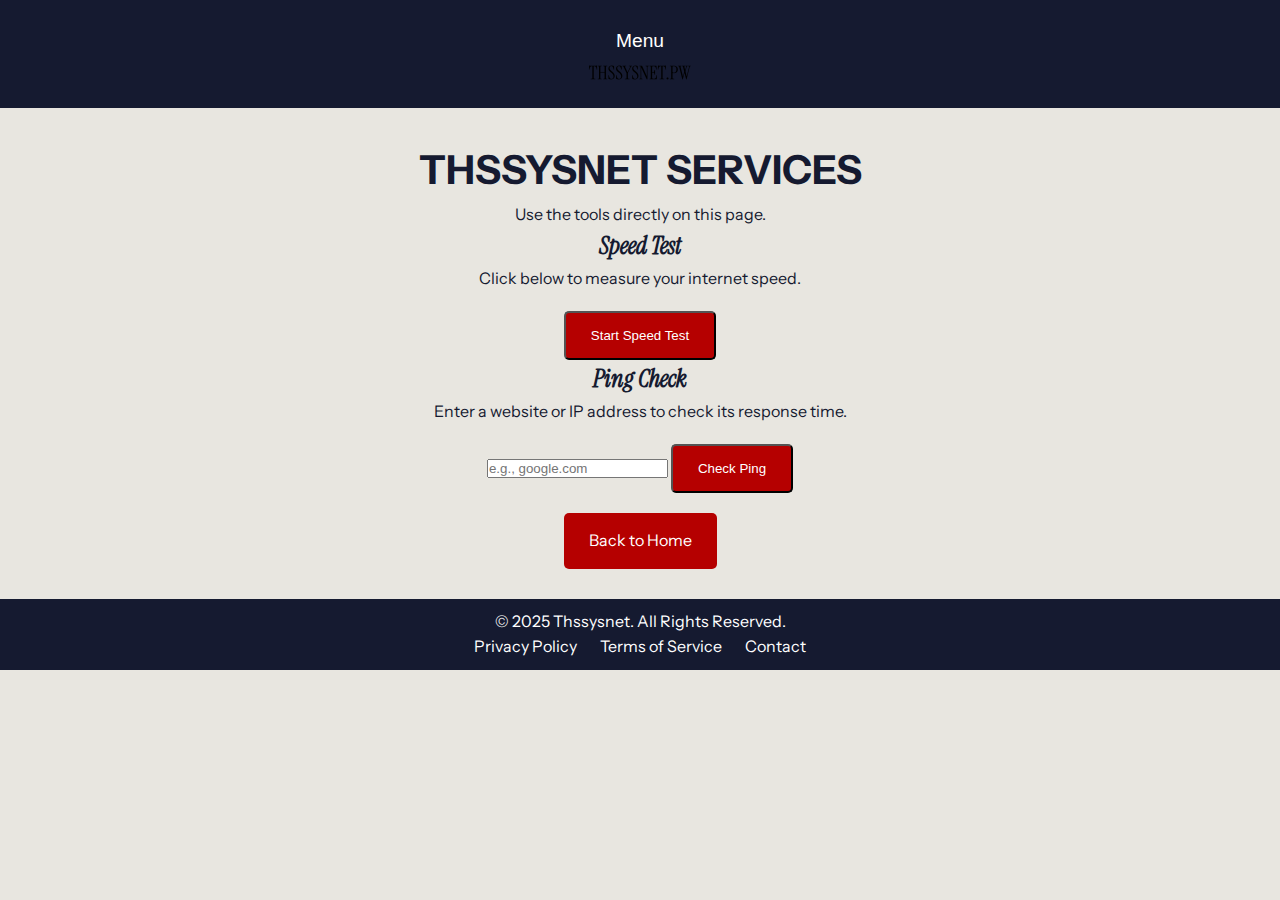
<file: services.html>
<!DOCTYPE html>
<html lang="en">
<head>
  <meta charset="UTF-8">
  <meta name="viewport" content="width=device-width, initial-scale=1.0">
  <title>Thssysnet Services</title>
  <link rel="icon" href="thssysnet.ico" type="image/x-icon">
  <link href="https://fonts.googleapis.com/css2?family=Instrument+Sans:wght@400&family=Instrument+Serif&display=swap" rel="stylesheet">
  <link rel="stylesheet" href="styles.css">
  <meta name="description" content="Thssysnet Services offering tools like Speed Test and Ping Check.">
  <meta name="keywords" content="Thssysnet, services, speed test, ping check, online tools">
</head>
<body>
  <div class="sidebar" id="sidebar" role="navigation" aria-label="Main Navigation">
    <a href="/index.html">Home</a>
    <a href="/clock">Thssysnet Clock</a>
    <a href="/audio/index.html">Audio Library</a>
    <a href="/services.html">Services</a>
    <a href="#">About</a>
    <a href="#">Contact</a>
  </div>
  <header class="header" id="header">
    <button class="menu-btn" onclick="toggleSidebar()" aria-label="Open Menu" tabindex="0">Menu</button>
    <div class="logo">
      <a href="index.html">
        <img src="thssysnet-logo.png" alt="Thssysnet Logo" loading="lazy">
      </a>
    </div>
    <div class="header-balance"></div>
  </header>
  <div class="content" id="content">
    <h1>THSSYSNET SERVICES</h1>
    <p class="intro-text">Use the tools directly on this page.</p>

    <!-- Speed Test -->
    <div class="service-container">
      <h2>Speed Test</h2>
      <p>Click below to measure your internet speed.</p>
      <button class="button" onclick="startSpeedTest()">Start Speed Test</button>
      <p id="speed-result"></p>
    </div>

    <!-- Ping Check -->
    <div class="service-container">
      <h2>Ping Check</h2>
      <p>Enter a website or IP address to check its response time.</p>
      <input type="text" id="ping-input" placeholder="e.g., google.com" class="search-bar">
      <button class="button" onclick="checkPing()">Check Ping</button>
      <p id="ping-result"></p>
    </div>

    <a href="index.html" class="button">Back to Home</a>
  </div>
  <footer class="footer" id="footer">
    <div class="footer-content">
      <p>© 2025 Thssysnet. All Rights Reserved.</p>
      <div class="footer-links">
        <a href="#">Privacy Policy</a>
        <a href="#">Terms of Service</a>
        <a href="#">Contact</a>
      </div>
    </div>
  </footer>
  <script>
    // Header/footer scroll behavior
    window.addEventListener('scroll', function() {
      let header = document.getElementById('header');
      let footer = document.getElementById('footer');
      if (window.scrollY > 50) {
        header.classList.add('shrink');
        footer.classList.add('shrink');
      } else {
        header.classList.remove('shrink');
        footer.classList.remove('shrink');
      }
    });

    // Sidebar toggle
    function toggleSidebar() {
      let sidebar = document.getElementById('sidebar');
      let content = document.getElementById('content');
      let header = document.getElementById('header');
      let footer = document.getElementById('footer');
      if (sidebar.style.left === '0px' || sidebar.style.left === '') {
        sidebar.style.left = '-250px';
        content.style.marginLeft = '0';
        header.style.marginLeft = '0';
        footer.style.marginLeft = '0';
      } else {
        sidebar.style.left = '0px';
        content.style.marginLeft = '250px';
        header.style.marginLeft = '250px';
        footer.style.marginLeft = '250px';
      }
    }

    // Speed Test (placeholder for now)
    async function startSpeedTest() {
      document.getElementById("speed-result").innerText = "Testing...";
      // Simulate a fetch (replace with real endpoint if available)
      setTimeout(() => {
        document.getElementById("speed-result").innerText = "Speed: 42.3 Mbps (demo)";
      }, 2000);
    }

    // Ping Check (placeholder for now)
    async function checkPing() {
      let host = document.getElementById("ping-input").value;
      if (!host) {
        document.getElementById("ping-result").innerText = "Please enter a valid website or IP.";
        return;
      }
      document.getElementById("ping-result").innerText = "Pinging...";
      // Simulate a fetch (replace with real endpoint if available)
      setTimeout(() => {
        document.getElementById("ping-result").innerText = `Ping: 23 ms (demo for ${host})`;
      }, 1500);
    }
  </script>
</body>
</html>
</file>
<file: clock/styles.css>
/* General Page Styles */
body {
  font-family: 'Instrument Sans', sans-serif;
  background: #FF3131;
  color: white;
  text-align: center;
  margin: 0;
  padding: 0;
}

/* Header */
.header {
  position: fixed;
  top: 0;
  width: 100%;
  background: #FF3131;
  padding: 15px 20px;
  display: grid;
  grid-template-columns: auto 1fr auto;
  align-items: center;
  z-index: 1000;
  border-bottom: 3px solid white;
}

.menu-btn {
  font-family: 'Instrument Serif', serif;
  font-size: 18px;
  color: white;
  background: transparent;
  border: 2px solid white;
  padding: 10px 20px;
  border-radius: 8px;
  cursor: pointer;
  text-decoration: none;
  transition: all 0.3s ease-in-out;
}

.menu-btn:hover {
  background-color: white;
  color: #FF3131;
}

.logo {
  justify-self: center;
}

.logo img {
  height: 60px;
}

/* Content */
.content {
  padding-top: 120px;
}

h1 {
  font-family: 'Instrument Serif', serif;
  font-size: 100px;
  font-weight: normal;
  margin-bottom: 20px;
}

.clock {
  font-size: 50px;
  font-family: 'Instrument Serif', serif;
  background: white;
  color: #FF3131;
  display: inline-block;
  padding: 15px 30px;
  border-radius: 10px;
}

/* Footer */
.footer {
  position: fixed;
  bottom: 0;
  width: 100%;
  background: #FF3131;
  padding: 15px 20px;
  border-top: 3px solid white;
}

.footer-content {
  display: flex;
  flex-direction: column;
  align-items: center;
}

.footer p {
  margin: 0;
  font-size: 16px;
}

.footer-links {
  display: flex;
  gap: 15px;
  margin-top: 5px;
}

.footer a {
  color: white;
  text-decoration: none;
}

.footer a:hover {
  color: black;
}
</file>
<file: styles.css>
/* Importing Google Fonts */
@import url('https://fonts.googleapis.com/css2?family=Instrument+Sans:wght@400;700&family=Instrument+Serif:ital,wght@1,400;1,700&display=swap');

/* General Reset */
* {
  margin: 0;
  padding: 0;
  box-sizing: border-box;
}

body {
  font-family: 'Instrument Sans', sans-serif;
  color: #151A30; /* Navy text */
  background-color: #E8E6E0; /* Stone background */
  line-height: 1.6;
}

h1, h2, h3, h4 {
  font-family: 'Instrument Sans', sans-serif;
  color: #151A30; /* Navy */
}

h1 {
  font-size: 2.5rem;
  font-weight: 700;
}

h2 {
  font-family: 'Instrument Serif', serif;
  font-style: italic;
}

h3 {
  font-family: 'Creattion', serif; /* If you uploaded Creattion from daFont */
  font-style: normal;
}

h4, .caption {
  font-family: 'Instrument Sans', sans-serif;
  text-transform: uppercase; /* Uppercase captions */
}

.sidebar {
  position: fixed;
  top: 0;
  left: -250px;
  height: 100%;
  width: 250px;
  background-color: #151A30; /* Navy sidebar */
  color: white;
  transition: left 0.3s ease-in-out;
}

.sidebar a {
  color: white;
  text-decoration: none;
  padding: 15px;
  display: block;
  border-bottom: 1px solid #B50000; /* Red separator */
}

.sidebar a:hover {
  background-color: #B50000; /* Red on hover */
}

.menu-btn {
  font-size: 1.2rem;
  color: #FFFFFF;
  background-color: #151A30;
  border: none;
  padding: 10px;
  cursor: pointer;
}

.header {
  background-color: #151A30; /* Navy */
  color: white;
  padding: 20px;
  text-align: center;
}

.header .logo img {
  width: 150px;
}

.content {
  margin-left: 0;
  padding: 30px;
  text-align: center;
}

.button {
  display: inline-block;
  background-color: #B50000; /* Red button */
  color: #FFFFFF;
  padding: 15px 25px;
  text-decoration: none;
  border-radius: 5px;
  margin-top: 20px;
}

.footer {
  background-color: #151A30; /* Navy */
  color: white;
  text-align: center;
  padding: 10px;
}

.footer-links a {
  color: white;
  text-decoration: none;
  margin: 0 10px;
}

.footer-links a:hover {
  color: #B50000; /* Red hover effect */
}
</file>
